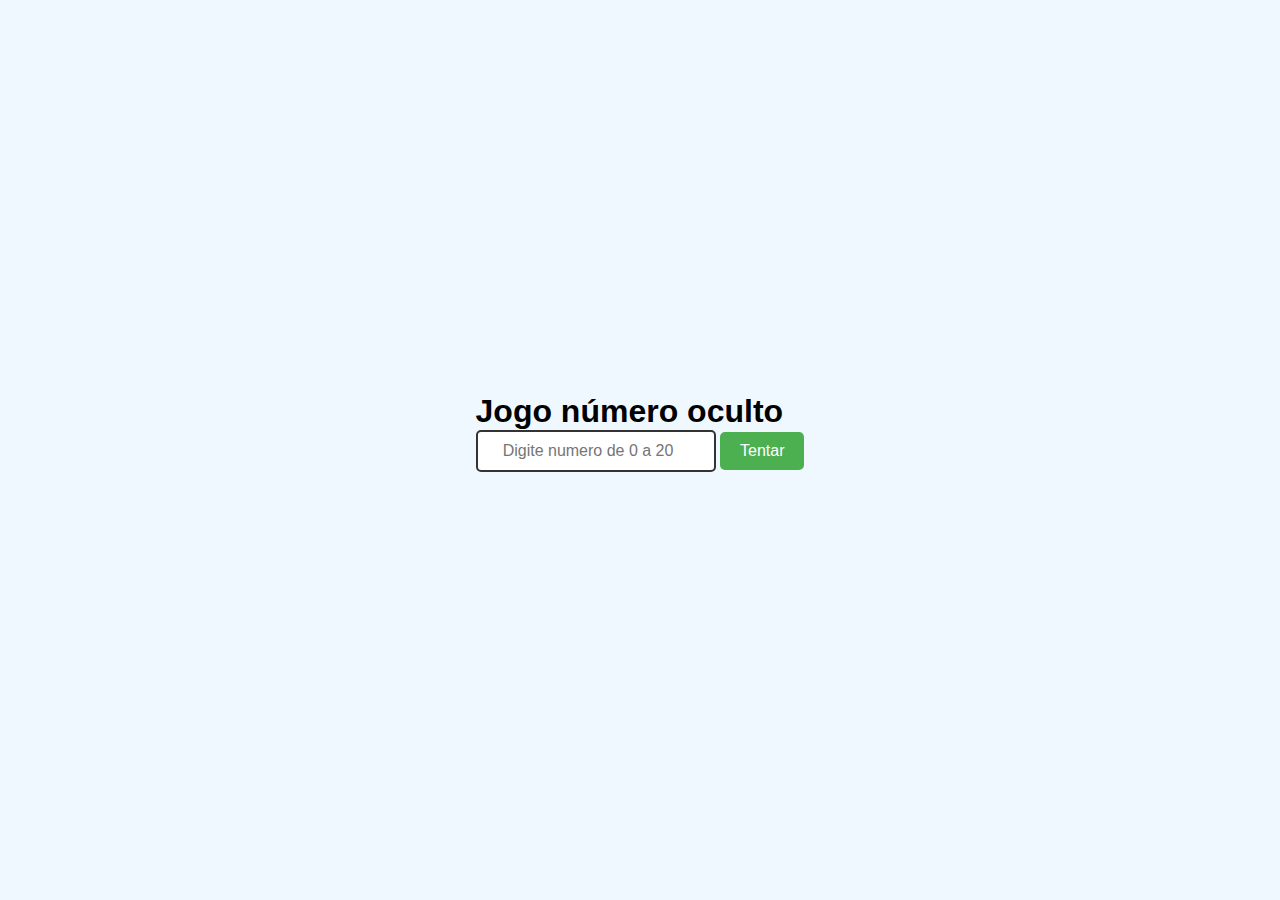
<file: 1 - PROJETO JOGO NÚMERO OCULTO/index.html>
<!DOCTYPE html>
<html lang="en">
<head>
    <meta charset="UTF-8">
    <meta name="viewport" content="width=device-width, initial-scale=1.0">
    <title>Adivinhando Números</title>
    <link rel="stylesheet" href="style.css">    
</head>
<body>
    <div id="conteiner">

        <h1>Jogo número oculto</h1>
        <input type="number" placeholder="Digite numero de 0 a 20" id="numeroUsuario">
        <button onclick="verificar()">Tentar</button>
        <div id="teste"></div>
    </div>

    <script src="script.js"></script>
</body>
</html>
</file>
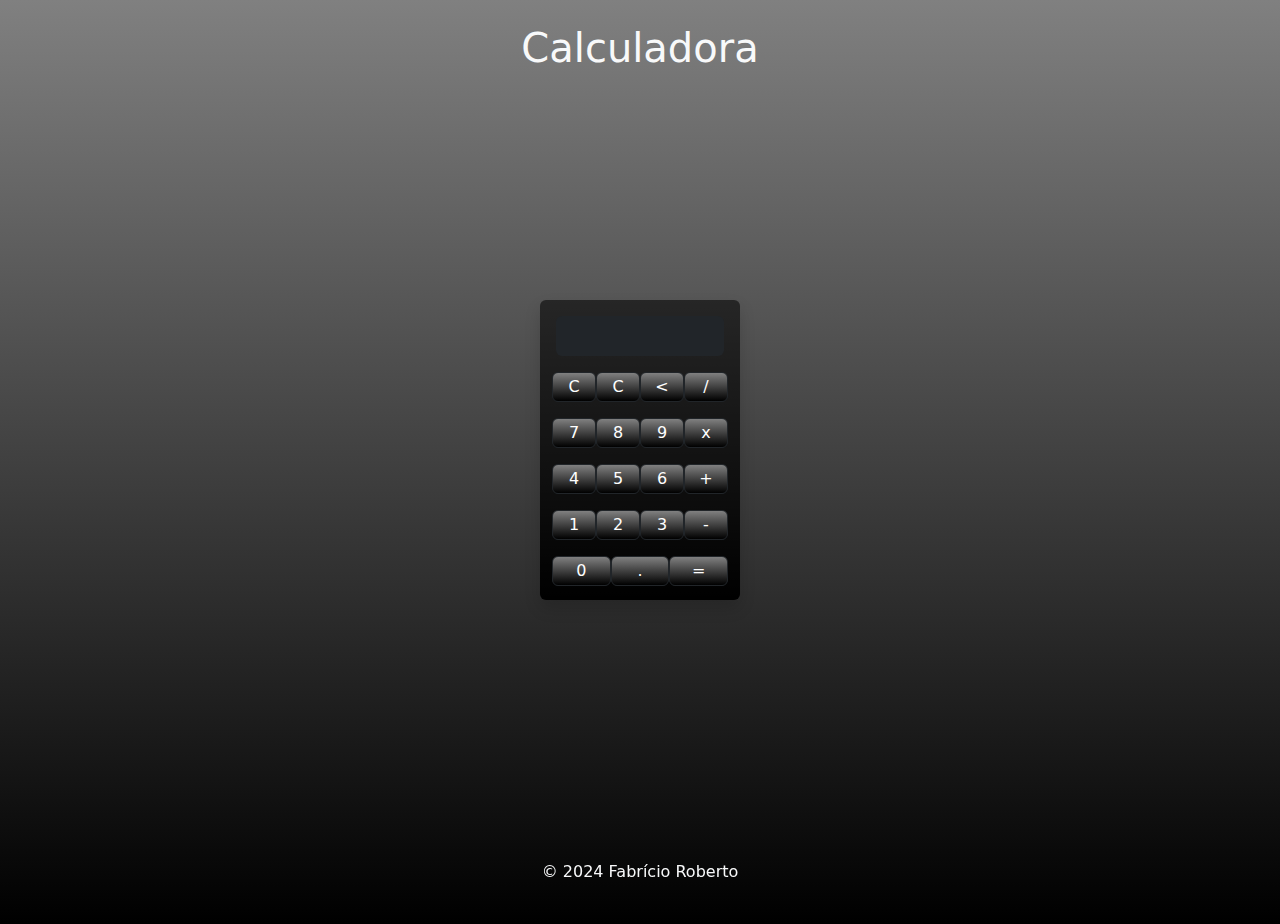
<file: 2 - PROJETO CALCULADORA/index.html>
<!DOCTYPE html>
<html lang="en">
<head>
    <meta charset="UTF-8">
    <meta name="viewport" content="width=device-width, initial-scale=1.0">
    <title>Calculator</title>
    <link rel="stylesheet" href="style.css">
    <link href="https://cdn.jsdelivr.net/npm/bootstrap@5.3.3/dist/css/bootstrap.min.css" rel="stylesheet" integrity="sha384-QWTKZyjpPEjISv5WaRU9OFeRpok6YctnYmDr5pNlyT2bRjXh0JMhjY6hW+ALEwIH" crossorigin="anonymous">
</head>
<body>
    <header class="header text-center my-4">
        <h1 class="text-light">Calculadora</h1>
    </header>
    <main class="d-flex justify-content-center">
        <div class="calc bg-black bg-gradient p-3 rounded shadow">
            <div class="display bg-dark pb-3 mb-3 rounded text-light text-end" id="display"></div>
            <div class="btns">
                <div class="row g-2"> 
                    <button onclick="limparTudo()" class="btn col btn-dark d-flex justify-content-center align-items-center" aria-label="Clear">C</button>
                    <button onclick="limparTudo()" class="btn col btn-dark d-flex justify-content-center align-items-center" aria-label="Clear">C</button>
                    <button onclick="apagarUltimo()" class="btn col btn-dark d-flex justify-content-center align-items-center" aria-label="Backspace"><</button>
                    <button onclick="adicionarAoDisplay('/')" class="btn col btn-dark d-flex justify-content-center align-items-center" aria-label="Divide">/</button>
                </div>
                <div class="row g-2 mt-2">
                    <button onclick="adicionarAoDisplay('7')" class="btn col btn-dark d-flex justify-content-center align-items-center" aria-label="Seven">7</button>
                    <button onclick="adicionarAoDisplay('8')" class="btn col btn-dark d-flex justify-content-center align-items-center" aria-label="Eight">8</button>
                    <button onclick="adicionarAoDisplay('9')" class="btn col btn-dark d-flex justify-content-center align-items-center" aria-label="Nine">9</button>
                    <button onclick="adicionarAoDisplay('*')" class="btn col btn-dark d-flex justify-content-center align-items-center" aria-label="Multiply">x</button>
                </div>
                <div class="row g-2 mt-2">
                    <button onclick="adicionarAoDisplay('4')" class="btn col btn-dark d-flex justify-content-center align-items-center" aria-label="Four">4</button>
                    <button onclick="adicionarAoDisplay('5')" class="btn col btn-dark d-flex justify-content-center align-items-center" aria-label="Five">5</button>
                    <button onclick="adicionarAoDisplay('6')" class="btn col btn-dark d-flex justify-content-center align-items-center" aria-label="Six">6</button>
                    <button onclick="adicionarAoDisplay('+')" class="btn col btn-dark d-flex justify-content-center align-items-center" aria-label="Add">+</button>
                </div>
                <div class="row g-2 mt-2">
                    <button onclick="adicionarAoDisplay('1')" class="btn col btn-dark d-flex justify-content-center align-items-center" aria-label="One">1</button>
                    <button onclick="adicionarAoDisplay('2')" class="btn col btn-dark d-flex justify-content-center align-items-center" aria-label="Two">2</button>
                    <button onclick="adicionarAoDisplay('3')" class="btn col btn-dark d-flex justify-content-center align-items-center" aria-label="Three">3</button>
                    <button onclick="adicionarAoDisplay('-')" class="btn col btn-dark d-flex justify-content-center align-items-center" aria-label="Subtract">-</button>
                </div>
                <div class="row g-2 mt-2">
                    <button onclick="adicionarAoDisplay('0')" class="btn col btn-dark d-flex justify-content-center align-items-center" aria-label="Zero">0</button>
                    <button onclick="adicionarAoDisplay('.')" class="btn col btn-dark d-flex justify-content-center align-items-center" aria-label="Decimal">.</button>
                    <button onclick="calcular()" class="btn col btn-dark d-flex justify-content-center align-items-center" aria-label="Equals">=</button>
                </div>
            </div>
        </div>
    </main>
    <footer class="footer text-light fixed-bottom mt-auto text-center">
        <p>&copy; 2024 Fabrício Roberto</p>
    </footer>
    <script src="script.js"></script>
    <script src="https://cdn.jsdelivr.net/npm/bootstrap@5.3.3/dist/js/bootstrap.bundle.min.js" integrity="sha384-YvpcrYf0tY3lHB60NNkmXc5s9fDVZLESaAA55NDzOxhy9GkcIdslK1eN7N6jIeHz" crossorigin="anonymous"></script>
</body>
</html>
</file>
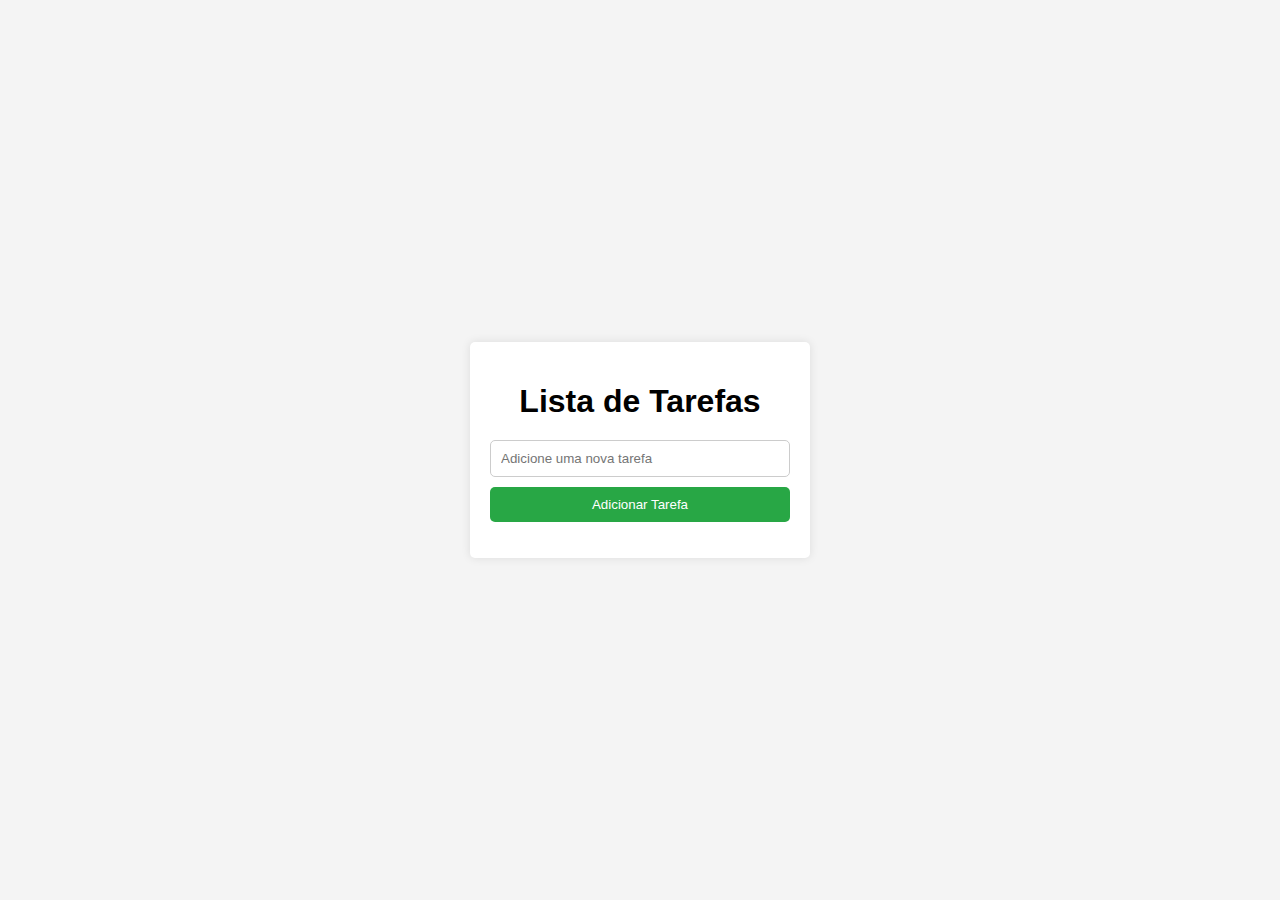
<file: 3 – LISTA DE TAREFAS (OU QUIZ)/index.html>
<html lang="pt-BR">
<head>
    <meta charset="UTF-8">
    <meta name="viewport" content="width=device-width, initial-scale=1.0">
    <title>Lista de Tarefas</title>
    <link rel="stylesheet" href="styles.css">
    <script src="script.js" defer></script>
</head>
<body>
    <div class="container">
        <h1>Lista de Tarefas</h1>
        <input type="text" id="taskInput" placeholder="Adicione uma nova tarefa">
        <button id="addTaskBtn">Adicionar Tarefa</button>
        <ul id="taskList"></ul>
    </div>
</body>
</html>
</file>
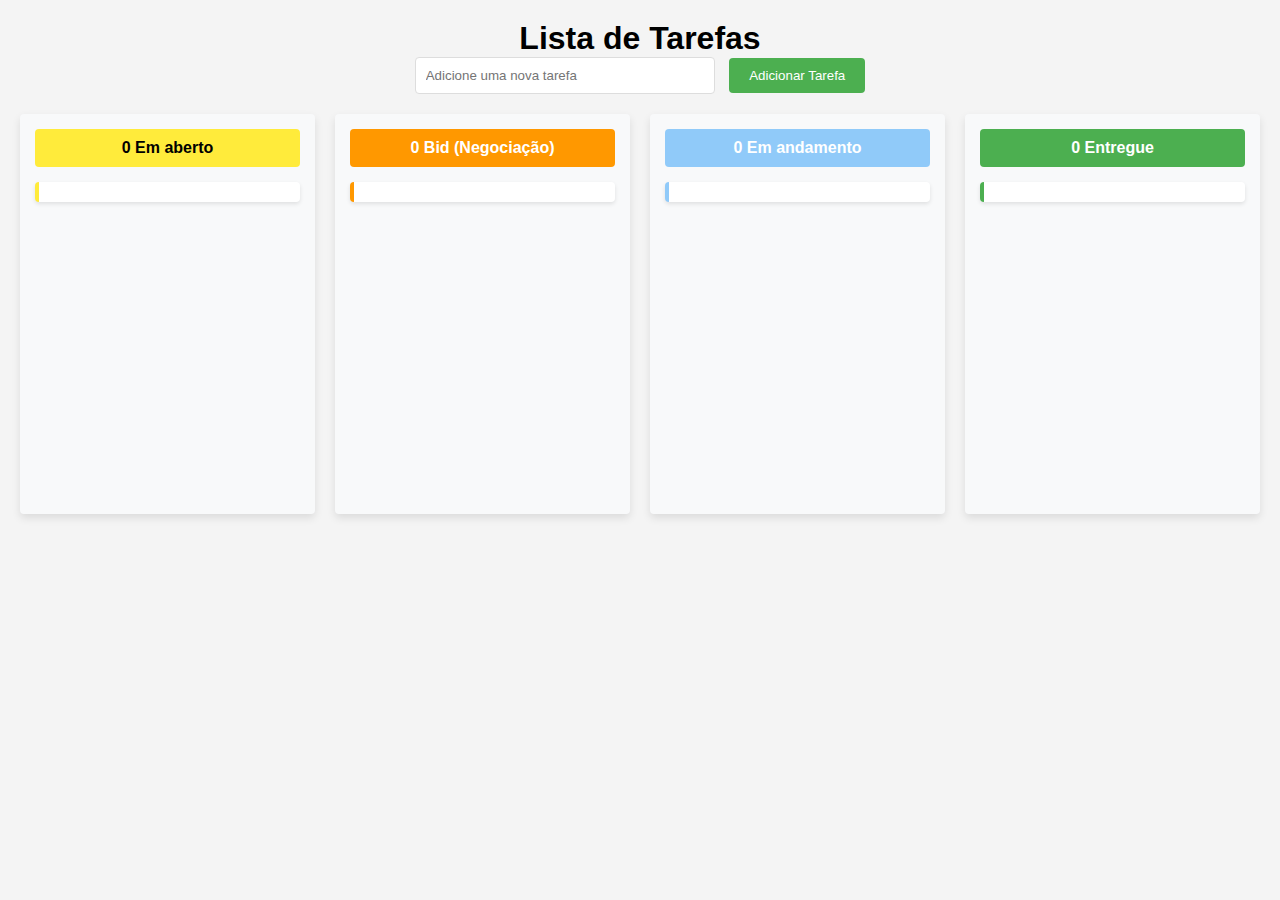
<file: 4 – LISTA TAREFAS (KANBAN)/index.html>
<html lang="pt-BR">
<head>
    <meta charset="UTF-8">
    <meta name="viewport" content="width=device-width, initial-scale=1.0">
    <title>Lista de Tarefas</title>
    <link rel="stylesheet" href="styles.css">
    <script src="script.js" defer></script>
</head>
<body>
    <div class="container">
        <div class="input-container">
            <h1>Lista de Tarefas</h1>
            <input type="text" id="entradaTarefa" placeholder="Adicione uma nova tarefa">
            <button id="botaoAdicionarTarefa">Adicionar Tarefa</button>
        </div>
    </div>
    <div class="quadro-kanban">
        <div class="coluna-kanban">
            <div class="cabecalho-coluna">
                <div class="titulo-coluna">
                    <span class="contador-coluna">1</span>
                    Em aberto
                </div>
            </div>
            <div class="cartoes-kanban" data-coluna="analise"></div>
        </div>
        
        <div class="coluna-kanban">
            <div class="cabecalho-coluna">
                <div class="titulo-coluna">
                    <span class="contador-coluna">0</span>
                    Bid (Negociação)
                </div>
            </div>
            <div class="cartoes-kanban" data-coluna="indeferido"></div>
        </div>
        
        <div class="coluna-kanban">
            <div class="cabecalho-coluna">
                <div class="titulo-coluna">
                    <span class="contador-coluna">0</span>
                    Em andamento
                </div>
            </div>
            <div class="cartoes-kanban" data-coluna="deferido"></div>
        </div>
        
        <div class="coluna-kanban">
            <div class="cabecalho-coluna">
                <div class="titulo-coluna">
                    <span class="contador-coluna">0</span>
                    Entregue
                </div>
            </div>
            <div class="cartoes-kanban" data-coluna="andamento"></div>
        </div>
        
    
    </div>
</body>
</html>
</file>
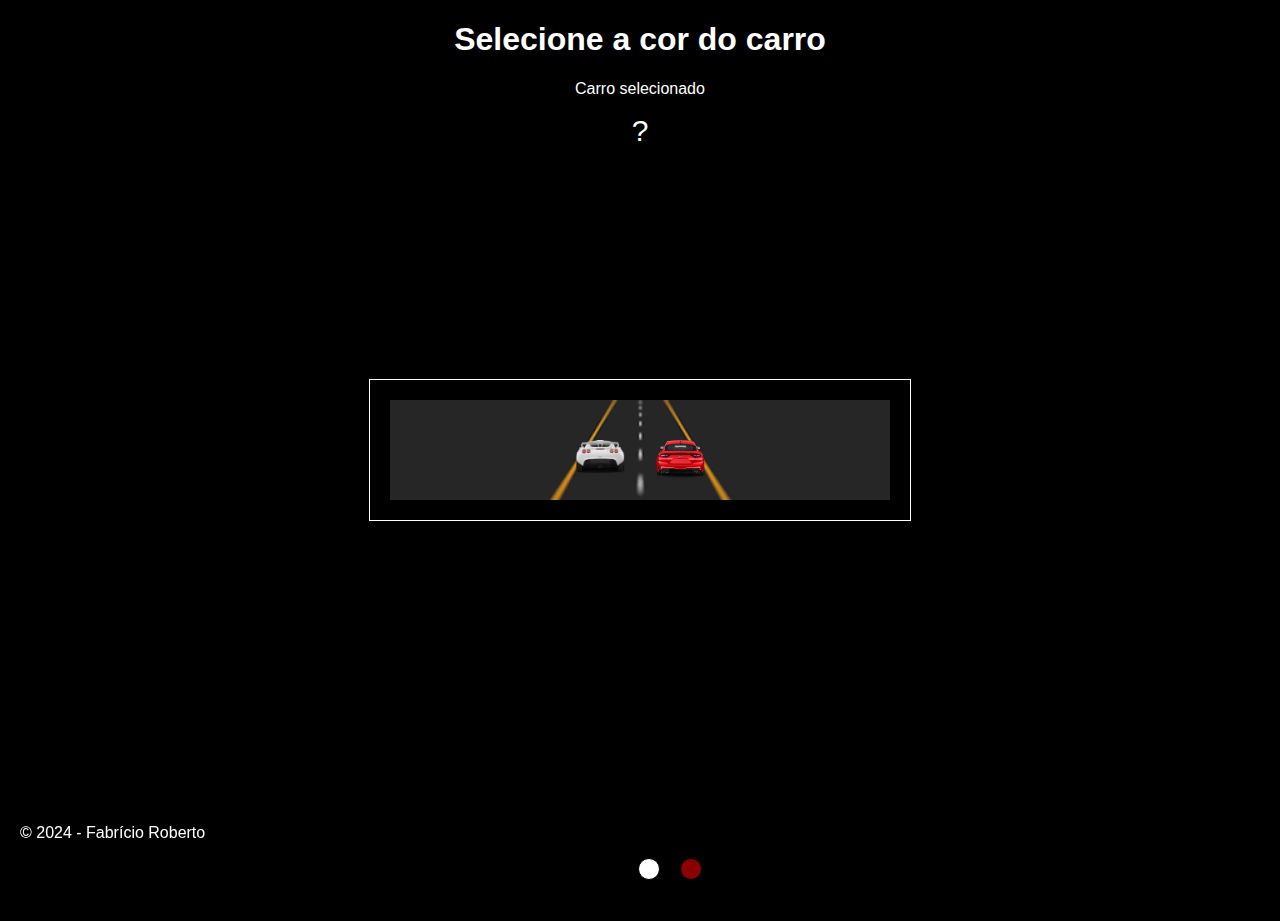
<file: 5 – SELECIONE UM CARRO/index.html>
<!DOCTYPE html>
<html lang="en">
<head>
    <meta charset="UTF-8">
    <meta name="viewport" content="width=device-width, initial-scale=1.0">
    <link rel="stylesheet" href="style.css">
    <link rel="shortcut icon" href="assets/img/red_kia.png">
    <title>z-index</title>
</head>
<body>
    <header>
        <div class="text">
            <h1>Selecione a cor do carro</h1>
            <p>Carro selecionado <div id="result">?</div></p>
        </div>
    </header>
    <main>
        <div class="container">
            <div class="track"></div>
            <div id="white"></div>
            <div id="red"></div>
            <audio src="assets/audio/cars.mp3" autoplay></audio>
        </div>
    </main>
    <footer>
        <p class="dev-info">&copy; 2024 - Fabrício Roberto</p>
        <nav>
            <div class="btn_circle_1" id="branco"></div>
            <div class="btn_circle_2" id="vermelho"></div>
            <div class="btn" id="resetar">Resetar</div>
            <div class="btn" id="acelerar">Acelerar</div>
            <div class="btn" id="desacelerar">Desacelerar</div>
        </nav>
    </footer>
</body>
<script src="script.js"></script>
</html>
</file>
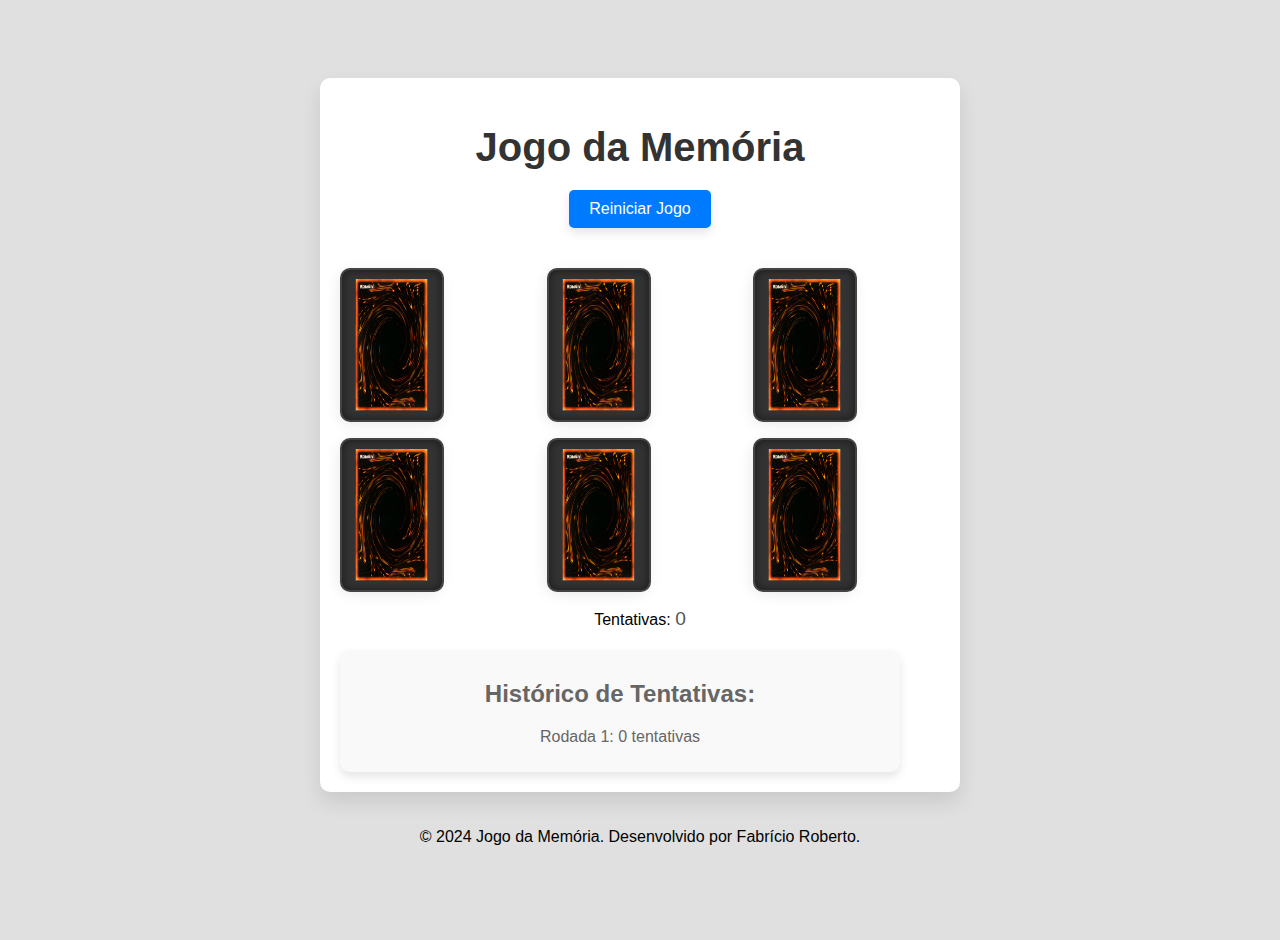
<file: 6 – JOGO DA MEMÓRIA/index.html>
<!DOCTYPE html>
<html lang="pt-br">

<head>
    <meta charset="UTF-8">
    <meta name="viewport" content="width=device-width, initial-scale=1.0">
    <title>Jogo da Memória</title>
    <link rel="stylesheet" href="style.css">
</head>

<body>
    <div class="game-container">
        <h1>Jogo da Memória</h1>
        <button id="restartBtn">Reiniciar Jogo</button>
        <section class="memory-game">
            <!-- Cartas -->
            <div class="memory-card" data-framework="yugi">
                <img class="front-face" src="yugi.png" alt="Yugi">
                <img class="back-face" src="fundo.png" alt="Verso da Carta">
            </div>
            <div class="memory-card" data-framework="yugi">
                <img class="front-face" src="yugi.png" alt="Yugi">
                <img class="back-face" src="fundo.png" alt="Verso da Carta">
            </div>
            <div class="memory-card" data-framework="zane">
                <img class="front-face" src="zane.png" alt="Zane">
                <img class="back-face" src="fundo.png" alt="Verso da Carta">
            </div>
            <div class="memory-card" data-framework="zane">
                <img class="front-face" src="zane.png" alt="Zane">
                <img class="back-face" src="fundo.png" alt="Verso da Carta">
            </div>
            <div class="memory-card" data-framework="jaden">
                <img class="front-face" src="jaden.png" alt="Jaden">
                <img class="back-face" src="fundo.png" alt="Verso da Carta">
            </div>
            <div class="memory-card" data-framework="jaden">
                <img class="front-face" src="jaden.png" alt="Jaden">
                <img class="back-face" src="fundo.png" alt="Verso da Carta">
            </div>
        </section>
        <div class="game-info">
            <p>Tentativas: <span id="attemptsCount">0</span></p>
            <div id="history"></div>
        </div>
    </div>

    <footer>
        <p>&copy; 2024 Jogo da Memória. Desenvolvido por Fabrício Roberto.</p>
    </footer>

    <script src="script.js"></script>
</body>

</html>
</file>
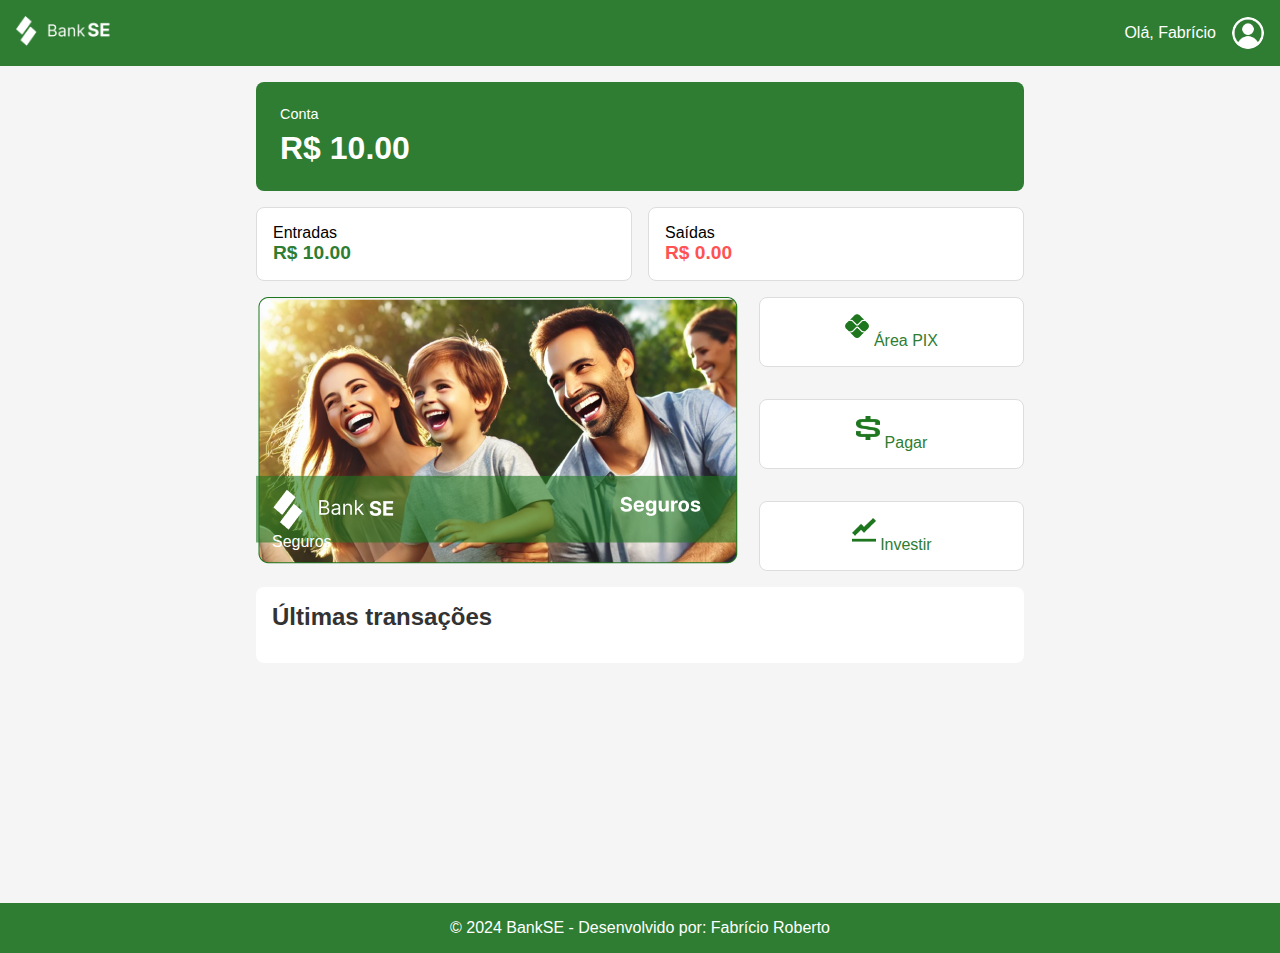
<file: 7 – CONTA DIGITAL/index.html>
<!DOCTYPE html>
<html lang="pt-BR">
<head>
    <meta charset="UTF-8">
    <meta name="viewport" content="width=device-width, initial-scale=1.0">
    <title>BankSE</title>
    <link rel="stylesheet" href="style.css">
    <script src="script.js" defer></script>
</head>
<body>
    <header class="header">
        <div class="logo">
            <span><img src="img_logo.png" alt="BankSE Logo"></span>
        </div>
        <div class="user-profile">
            <span>Olá, Fabrício</span>
            <img src="icon_user_.png" alt="User Icon">
        </div>
    </header>

    <main class="main-content">
        <div class="account-balance">
            <div class="balance-label">Conta</div>
            <div class="balance-amount">R$ 10,00</div>
        </div>

        <div class="transaction-summary">
            <div class="summary-card">
                <div>Entradas</div>
                <div class="income">R$ 10,00</div>
            </div>
            <div class="summary-card">
                <div>Saídas</div>
                <div class="expense">R$ 0,00</div>
            </div>
        </div>

        <section id="teste">
            <div class="promo-card">
                <div style="position: absolute; bottom: 1rem; left: 1rem;">
                    Seguros
                </div>
            </div>
            <div class="action-buttons">
                <div class="action-button" id="pixButton">
                    <img src="icon_pix_.png" alt="PIX Icon">
                    <span>Área PIX</span>
                </div>
                <div class="action-button" id="payButton">
                    <img src="icon _dollar_.png" alt="Pay Icon">
                    <span>Pagar</span>
                </div>
                <div class="action-button" id="investButton">
                    <img src="icon _graph_.png" alt="Invest Icon">
                    <span>Investir</span>
                </div>
            </div>
        </section>

        <div class="transactions-list">
            <h2 class="transactions-title">Últimas transações</h2>
            <div id="transactionsList">
            </div>
        </div>
    </main>

    <div class="modal" id="pixModal">
        <div class="modal-content">
            <span class="close-modal">&times;</span>
            <div class="pix-tabs">
                <button class="pix-tab active" data-tab="receive">Receber</button>
                <button class="pix-tab" data-tab="transfer">Transferir</button>
            </div>

            <div class="message success" id="successMessage">Transação realizada com sucesso</div>
            <div class="message error" id="errorMessage">Todos os campos devem ser preenchidos corretamente!</div>

            <!-- Formulário de Recebimento -->
            <form class="pix-form active" id="receiveForm">
                <div class="form-group">
                    <label for="receiveCpf">CNPJ/CPF</label>
                    <input type="text" id="receiveCpf" name="cpf" placeholder="000.000.000-00">
                </div>
                <div class="form-group">
                    <label for="receiveAmount">Valor</label>
                    <input type="text" id="receiveAmount" name="amount" placeholder="0,00">
                </div>
                <button type="submit" class="btn">Receber</button>
            </form>

            <!-- Formulário de Transferência -->
            <form class="pix-form" id="transferForm">
                <div class="form-group">
                    <label for="transferKey">Chave PIX</label>
                    <input type="text" id="transferKey" name="key" placeholder="Digite a chave PIX">
                </div>
                <div class="form-group">
                    <label for="transferAmount">Valor</label>
                    <input type="text" id="transferAmount" name="amount" placeholder="0,00">
                </div>
                <button type="submit" class="btn">Transferir</button>
            </form>
        </div>
    </div>

    <div class="modal" id="systemModal">
        <div class="modal-content">
            <span class="close-modal">&times;</span>
            <p>Sistema indisponível. Tente novamente mais tarde.</p>
        </div>
    </div>

    <footer>
        © 2024 BankSE - Desenvolvido por: Fabrício Roberto
    </footer>
</body>
</html>
</file>
<file: 1 - PROJETO JOGO NÚMERO OCULTO/style.css>
* {
    margin: 0;
    padding: 0;
    box-sizing: border-box;
}
body {
    font-family: Arial, sans-serif;
    height: 100vh;
    display: flex;
    justify-content: center;
    align-items: center;
    background-color: #f0f8ff; 
}
.container {
    text-align: center;
    background-color: #fff;
    padding: 30px;
    border-radius: 10px;
    box-shadow: 0 0 10px rgba(0, 0, 0, 0.1);
}
h2 {
    font-size: 24px;
    color: #333;
    margin-bottom: 20px;
}
input[type="number"] {
    width: 15rem;
    padding: 10px;
    font-size: 16px;
    text-align: center;
    border: 2px solid #333;
    border-radius: 5px;
    margin-bottom: 15px;
}
button {
    padding: 10px 20px;
    font-size: 16px;
    background-color: #4caf50;
    color: white;
    border: none;
    border-radius: 5px;
    cursor: pointer;
}
button:hover {
    background-color: #45a049;
}
#teste {
    margin-top: 20px;
    font-size: 18px;
    color: #333;
}
</file>
<file: 2 - PROJETO CALCULADORA/style.css>
*{
    margin: 0;
    padding: 0;
}

@font-face {
    font-family: 'DS-DIGI';
    src: url('ds_digital/DS-DIGI.TTF') format('truetype'),
         url('ds_digital/DS-DIGIB.TTF') format('truetype'),
         url('ds_digital/DS-DIGII.TTF') format('truetype'),
         url('ds_digital/DS-DIGIT.TTF') format('truetype');
}

body{
    background-image: linear-gradient(gray, black);
    background-repeat: no-repeat;
    height: 100vh;
    font-family: 'Courier New', Courier, monospace;
}

.calc{
    position: absolute;
    top: 50%;
    left: 50%;
    transform: translate(-50%, -50%);
    height: 300px;
    width: 200px;
    background-color: black;
    border-radius: 5px;    
    padding: 20px;
}

.display{
    background-color: white;
    height: 40px;
    width: auto;
    word-wrap: normal;
    overflow: hidden;
    border-radius: 5px;
    font-family: 'DS-DIGI', sans-serif;
    font-size: 30px;
}

.btn{
    font: 1em sans-serif;
    color: #fff;
    background-image: linear-gradient(gray, black);
    border-radius: 5px;
    padding: 5px;
    width: 30px;
    height: 30px;
}
</file>
<file: 3 – LISTA DE TAREFAS (OU QUIZ)/styles.css>
body {
    font-family: Arial, sans-serif;
    background-color: #f4f4f4;
    display: flex;
    justify-content: center;
    align-items: center;
    height: 100vh;
    margin: 0;
}

.container {
    background: #fff;
    padding: 20px;
    border-radius: 5px;
    box-shadow: 0 0 10px rgba(0,0,0,0.1);
    width: 300px;
    text-align: center;
}

h1 {
    margin-bottom: 20px;
}

input {
    padding: 10px;
    width: calc(100%);
    margin-bottom: 10px;
    border: 1px solid #ccc;
    border-radius: 5px;
}

button {
    padding: 10px 15px;
    background: #28a745;
    color: #fff;
    border: none;
    border-radius: 5px;
    cursor: pointer;
    width: 100%;
}

button:hover {
    background: #218838;
}

ul {
    list-style: none;
    padding: 0;
}

li {
    background: #f4f4f4;
    padding: 10px;
    margin-bottom: 10px;
    border-radius: 5px;
    display: flex;
    justify-content: space-between;
    align-items: center;
}

li button {
    background: #dc3545;
    border: none;
    color: #fff;
    padding: 5px 10px;
    border-radius: 5px;
    cursor: pointer;
    width: 30px;
    border-radius: 5px;
}

li button:hover {
    background: #c82333;
}
</file>
<file: 4 – LISTA TAREFAS (KANBAN)/styles.css>
* {
    margin: 0;
    padding: 0;
    box-sizing: border-box;
}

body {
    font-family: Arial, sans-serif;
    background-color: #f4f4f4;
    padding: 20px;
}

.container {
    max-width: 1200px;
    margin: 0 auto;
}

.input-container {
    margin-bottom: 20px;
    text-align: center;
}

#entradaTarefa {
    padding: 10px;
    width: 300px;
    margin-right: 10px;
    border: 1px solid #ddd;
    border-radius: 4px;
}

#botaoAdicionarTarefa {
    padding: 10px 20px;
    background-color: #4CAF50;
    color: white;
    border: none;
    border-radius: 4px;
    cursor: pointer;
}

#botaoAdicionarTarefa:hover {
    background-color: #45a049;
}

.quadro-kanban {
    display: grid;
    grid-template-columns: repeat(4, 1fr); /* Quatro colunas, uma para cada status */
    gap: 20px;
    margin-top: 20px;
}

.coluna-kanban {
    background-color: #f8f9fa;
    border-radius: 4px;
    padding: 15px;
    min-height: 400px;
    box-shadow: 0 4px 8px rgba(0, 0, 0, 0.1);
}

.cabecalho-coluna {
    padding: 10px;
    margin-bottom: 15px;
    border-radius: 4px;
    color: #fff;
    font-weight: bold;
    text-align: center;
}

/* Estilos de cores para cada status */
.coluna-kanban:nth-child(1) .cabecalho-coluna {
    background-color: #ffeb3b;
    color: #000;
}

.coluna-kanban:nth-child(2) .cabecalho-coluna {
    background-color: #ff9800;
}

.coluna-kanban:nth-child(3) .cabecalho-coluna {
    background-color: #90caf9;
}

.coluna-kanban:nth-child(4) .cabecalho-coluna {
    background-color: #4caf50;
}

.cartoes-kanban {
    background: white;
    padding: 10px;
    margin-bottom: 10px;
    border-radius: 4px;
    cursor: move;
    box-shadow: 0 2px 4px rgba(0,0,0,0.1);
    border-left: 4px solid #ddd; /* Margem colorida padrão */
}

.cartoes-kanban[data-coluna="analise"] {
    border-left: 4px solid #ffeb3b;
}

.cartoes-kanban[data-coluna="indeferido"] {
    border-left: 4px solid #ff9800;
}

.cartoes-kanban[data-coluna="deferido"] {
    border-left: 4px solid #90caf9;
}

.cartoes-kanban[data-coluna="andamento"] {
    border-left: 4px solid #4caf50;
}

.coluna-kanban.arrastando-sobre {
    background-color: #e9ecef;
}

.cartoes-kanban:hover {
    box-shadow: 0 4px 8px rgba(0,0,0,0.2);
}
</file>
<file: 5 – SELECIONE UM CARRO/style.css>
body, html {
    height: 100%;
    margin: 0;
    padding: 0;
    background-color: black;
    font-family: 'Gill Sans', 'Gill Sans MT', Calibri, 'Trebuchet MS', sans-serif;
    color: white;
}

.container {
    position: absolute;
    top: 50%;
    left: 50%;
    transform: translate(-50%, -50%);
    text-align: center;
    border: 1px solid white;
    padding: 20px;
    width: 500px;
    height: 100px;
    box-shadow: 5px 5px 5px black;
}

.track{
    background-image: url(assets/img/track.gif);
    width: 500px;
    height: 100px;
    background-repeat: no-repeat;
    background-size: cover;
    position: absolute;
    z-index: 1;
}

#white, #red{
    background-repeat: no-repeat;
    background-size: contain;
    position: absolute;
}

#white{  
    width: 50px;
    height: 50px;
    left: 205px;
    top: 60px;
    background-image: url(assets/img/white_lotus.png);
    z-index: 2;
}

#red{
    width: 50px;
    height: 50px;
    right: 205px;
    top: 60px;
    background-image: url(assets/img/red_kia.png);
    z-index: 3;
}

.text{
    text-align: center;
}

#result{
    font-size: 30px;
}

audio{
    position: absolute;
    top: 200px;
    left: 120px;
    z-index: 4;
    visibility: collapse;
}

nav{
    display: flex;
    flex-direction: row;
    justify-content:  center;
}
 
.btn_circle_1, 
.btn_circle_2,
.btn{
    border: 1px solid black;
    border-radius: 50px;
    margin-left: 20px;
    cursor: pointer;
}

.btn{
    height: 20px;
    width: 120px;
    text-align: center;
    display: none;
}

.btn_circle_1{
    background-color: white;
    height: 20px;
    width: 20px;
    display: block;
}

.btn_circle_2{
    background-color: DarkRed;
    height: 20px;
    width: 20px;
    display: block;
}

footer{
    position: fixed;
    bottom: 0;
    width: 100%;
    padding: 20px;
}
</file>
<file: 6 – JOGO DA MEMÓRIA/style.css>
body {
    font-family: 'Segoe UI', Tahoma, Geneva, Verdana, sans-serif;
    display: flex;
    justify-content: center;
    align-items: center;
    flex-direction: column;
    min-height: 100vh;
    background-color: #e0e0e0;
    margin: 0;
    padding: 20px;
}

.game-container {
    text-align: center;
    background-color: #ffffff;
    padding: 20px;
    border-radius: 10px;
    box-shadow: 0 10px 20px rgba(0, 0, 0, 0.1);
    margin-bottom: 20px;
}

h1 {
    font-size: 2.5rem;
    color: #333;
    margin-bottom: 20px;
}

.memory-game {
    width: 600px;
    display: grid;
    grid-template-columns: repeat(3, 1fr);
    gap: 20px; 
    margin: 20px auto;
    perspective: 1000px;
}

.memory-card {
    width: 100px;
    height: 150px;
    position: relative;
    cursor: pointer;
    transform-style: preserve-3d;
    transition: transform 0.6s;
    transform-origin: center;
    border-radius: 10px;
    box-shadow: 0 5px 15px rgba(0, 0, 0, 0.1); 
}

.memory-card.virada {
    transform: rotateY(180deg);
}

.memory-card img {
    width: 100%;
    height: 100%;
    position: absolute;
    backface-visibility: hidden;
    border-radius: 10px;
}

.front-face {
    transform: rotateY(180deg);
    background-color: #4CAF50; 
    display: flex;
    justify-content: center;
    align-items: center;
    font-size: 2rem;
    color: white;
    font-weight: bold;
    border: 2px solid #3e8e41;
    border-radius: 10px;
}

.back-face {
    background-color: #333;
    border-radius: 10px;
    display: flex;
    justify-content: center;
    align-items: center;
    font-size: 1.5rem;
    color: #f0f0f0;
    box-shadow: inset 0 0 10px rgba(0, 0, 0, 0.5);
    border: 2px solid #444;
}

#restartBtn {
    padding: 10px 20px;
    font-size: 1rem;
    color: #ffffff;
    background-color: #007BFF;
    border: none;
    border-radius: 5px;
    cursor: pointer;
    margin-bottom: 20px;
    transition: background-color 0.3s ease;
    box-shadow: 0 5px 10px rgba(0, 0, 0, 0.1);
}

#restartBtn:hover {
    background-color: #0056b3;
}

/* Contador de tentativas */
#attemptsCount {
    font-size: 1.2rem;
    color: #555;
    margin: 10px 0;
}

#history {
    margin-top: 20px;
    font-size: 1rem;
    color: #666;
    background-color: #f9f9f9;
    padding: 10px;
    border-radius: 10px;
    box-shadow: 0 5px 10px rgba(0, 0, 0, 0.1);
    width: 90%;
    max-width: 600px;
}
</file>
<file: 7 – CONTA DIGITAL/style.css>
* {
    margin: 0;
    padding: 0;
    box-sizing: border-box;
    font-family: Arial, sans-serif;
}

body {
    background-color: #f5f5f5;
}

.header {
    background-color: #2E7D32;
    color: white;
    padding: 1rem;
    display: flex;
    justify-content: space-between;
    align-items: center;
}

.logo img {
    height: 30px;
}

.user-profile {
    display: flex;
    align-items: center;
    gap: 1rem;
}

.user-profile img {
    width: 32px;
    height: 32px;
    border-radius: 50%;
}

.main-content {
    padding: 1rem;
    max-width: 800px;
    margin: 0 auto;
}

.account-balance {
    background-color: #2E7D32;
    color: white;
    padding: 1.5rem;
    border-radius: 8px;
    margin-bottom: 1rem;
}

.balance-label {
    font-size: 0.9rem;
    margin-bottom: 0.5rem;
}

.balance-amount {
    font-size: 2rem;
    font-weight: bold;
}

.transaction-summary {
    display: grid;
    grid-template-columns: 1fr 1fr;
    gap: 1rem;
    margin-bottom: 1rem;
}

.summary-card {
    padding: 1rem;
    border-radius: 8px;
    background-color: white;
    border: 1px solid #ddd;
}

#teste{
    display: flex;
    flex-direction: row;
    justify-content: space-between;
    gap: 1rem;
}

.income {
    color: #2E7D32;
    font-weight: bold;
    font-size: 1.2rem;
}

.expense {
    color: #FF5252;
    font-weight: bold;
    font-size: 1.2rem;
}

.promo-card {
    background-image: url('img_seguros.png');
    background-repeat: no-repeat;
    height: 270px;
    color: white;
    padding: 2rem;
    border-radius: 8px;
    margin-bottom: 1rem;
    position: relative;
    flex: 1.6;
}

.action-buttons {
    display: flex;
    grid-template-columns: repeat(3, 1fr);
    flex-direction: column;
    flex: 1;
    gap: 2rem;
    margin-bottom: 1rem;
}

.action-button {
    background-color: white;
    border: 1px solid #ddd;
    border-radius: 8px;
    padding: 1rem;
    text-align: center;
    color: #2E7D32;
    text-decoration: none;
    cursor: pointer;
}

.action-button img {
    width: 24px;
    height: 24px;
    margin-bottom: 0.5rem;
}

.transactions-list {
    background-color: white;
    border-radius: 8px;
    padding: 1rem;
}

.transactions-title {
    margin-bottom: 1rem;
    color: #333;
}

.transaction-item {
    padding: 1rem;
    border-bottom: 1px solid #eee;
    display: grid;
    grid-template-columns: auto 1fr auto;
    gap: 1rem;
    align-items: start;
}

.modal {
    display: none;
    position: fixed;
    top: 0;
    left: 0;
    width: 100%;
    height: 100%;
    background-color: rgba(0, 0, 0, 0.5);
    justify-content: center;
    align-items: center;
    z-index: 1000;
}

.modal-content {
    background-color: white;
    padding: 2rem;
    border-radius: 8px;
    width: 90%;
    max-width: 500px;
}

.pix-tabs {
    display: flex;
    margin-bottom: 1rem;
    border-bottom: 2px solid #eee;
}

.pix-tab {
    padding: 1rem;
    cursor: pointer;
    border: none;
    background: none;
    font-size: 1rem;
}

.pix-tab.active {
    border-bottom: 2px solid #2E7D32;
    color: #2E7D32;
}

.pix-form {
    display: none;
}

.pix-form.active {
    display: block;
}

.form-group {
    margin-bottom: 1rem;
}

.form-group label {
    display: block;
    margin-bottom: 0.5rem;
}

.form-group input {
    width: 100%;
    padding: 0.5rem;
    border: 1px solid #ddd;
    border-radius: 4px;
}

.form-error {
    color: #FF5252;
    font-size: 0.875rem;
    margin-top: 0.5rem;
    display: none;
}

.btn {
    background-color: #2E7D32;
    color: white;
    border: none;
    padding: 0.75rem 1.5rem;
    border-radius: 4px;
    cursor: pointer;
    width: 100%;
}

.btn:hover {
    background-color: #1B5E20;
}

footer {
    text-align: center;
    padding: 1rem;
    background-color: #2E7D32;
    color: white;
    margin-top: 14rem;
}

.message {
    padding: 1rem;
    border-radius: 4px;
    margin-bottom: 1rem;
    display: none;
}

.message.success {
    background-color: #C8E6C9;
    color: #2E7D32;
}

.message.error {
    background-color: #FFCDD2;
    color: #C62828;
}

.close-modal {
    float: right;
    cursor: pointer;
    font-size: 1.5rem;
}
</file>
